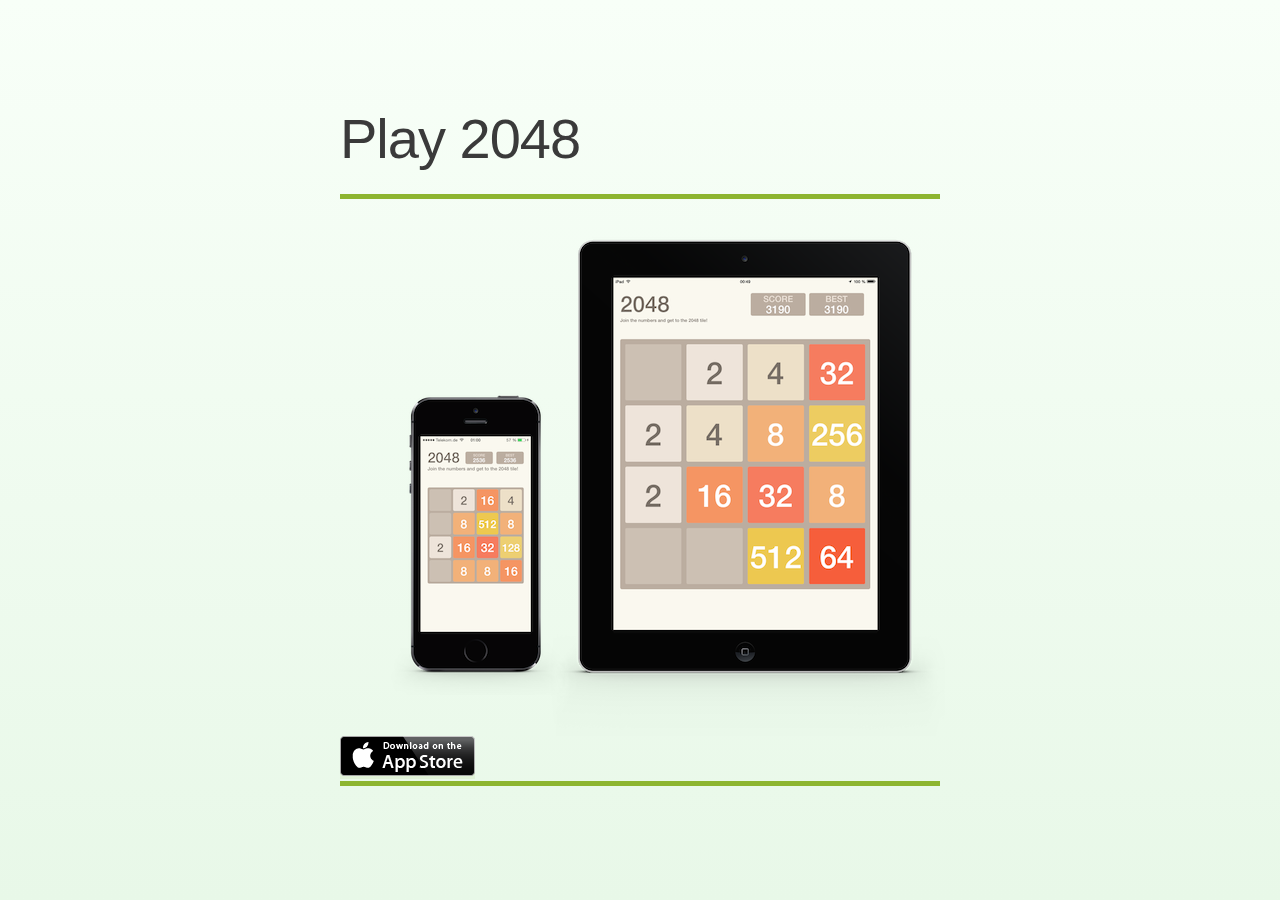
<file: play-2048.html>
<html>
<head>
    <meta http-equiv="Content-Type" content="text/html; charset=ISO-8859-1">
    <title>Play 2048</title>
    <meta name="Description"
          content="Play 2048">
    <meta name="Keywords"
          content="2048,ios,app,game">
    <link href="screen.css" rel="stylesheet">

    <style type="text/css"></style>
    <script type="text/javascript">
        var _gaq = _gaq || [];
        _gaq.push(['_setAccount', 'UA-35187805-1']);
        _gaq.push(['_trackPageview']);
    
        (function() {
            var ga = document.createElement('script'); ga.type = 'text/javascript'; ga.async = true;
            ga.src = ('https:' == document.location.protocol ? 'https://ssl' : 'http://www') + '.google-analytics.com/ga.js';
            var s = document.getElementsByTagName('script')[0]; s.parentNode.insertBefore(ga, s);
        })();
    </script>
</head>

<body>
<div id="valignTable">
    <div id="valignCell">
        <div id="container">

            <h1><p>Play 2048</p>
            <p></p></h1>
                            
            <img src="static/images/play-devices-1200x945.png" alt="" />
            
            <a href="https://itunes.apple.com/app/play-2048/id841860581?l=en&mt=8">
                <img src="static/images/Download_on_the_App_Store_Badge_US-UK_135x40.png" alt="App Store" />
            </a>

        </div>	
    </div>
</div>

</body>
</html>
</file>
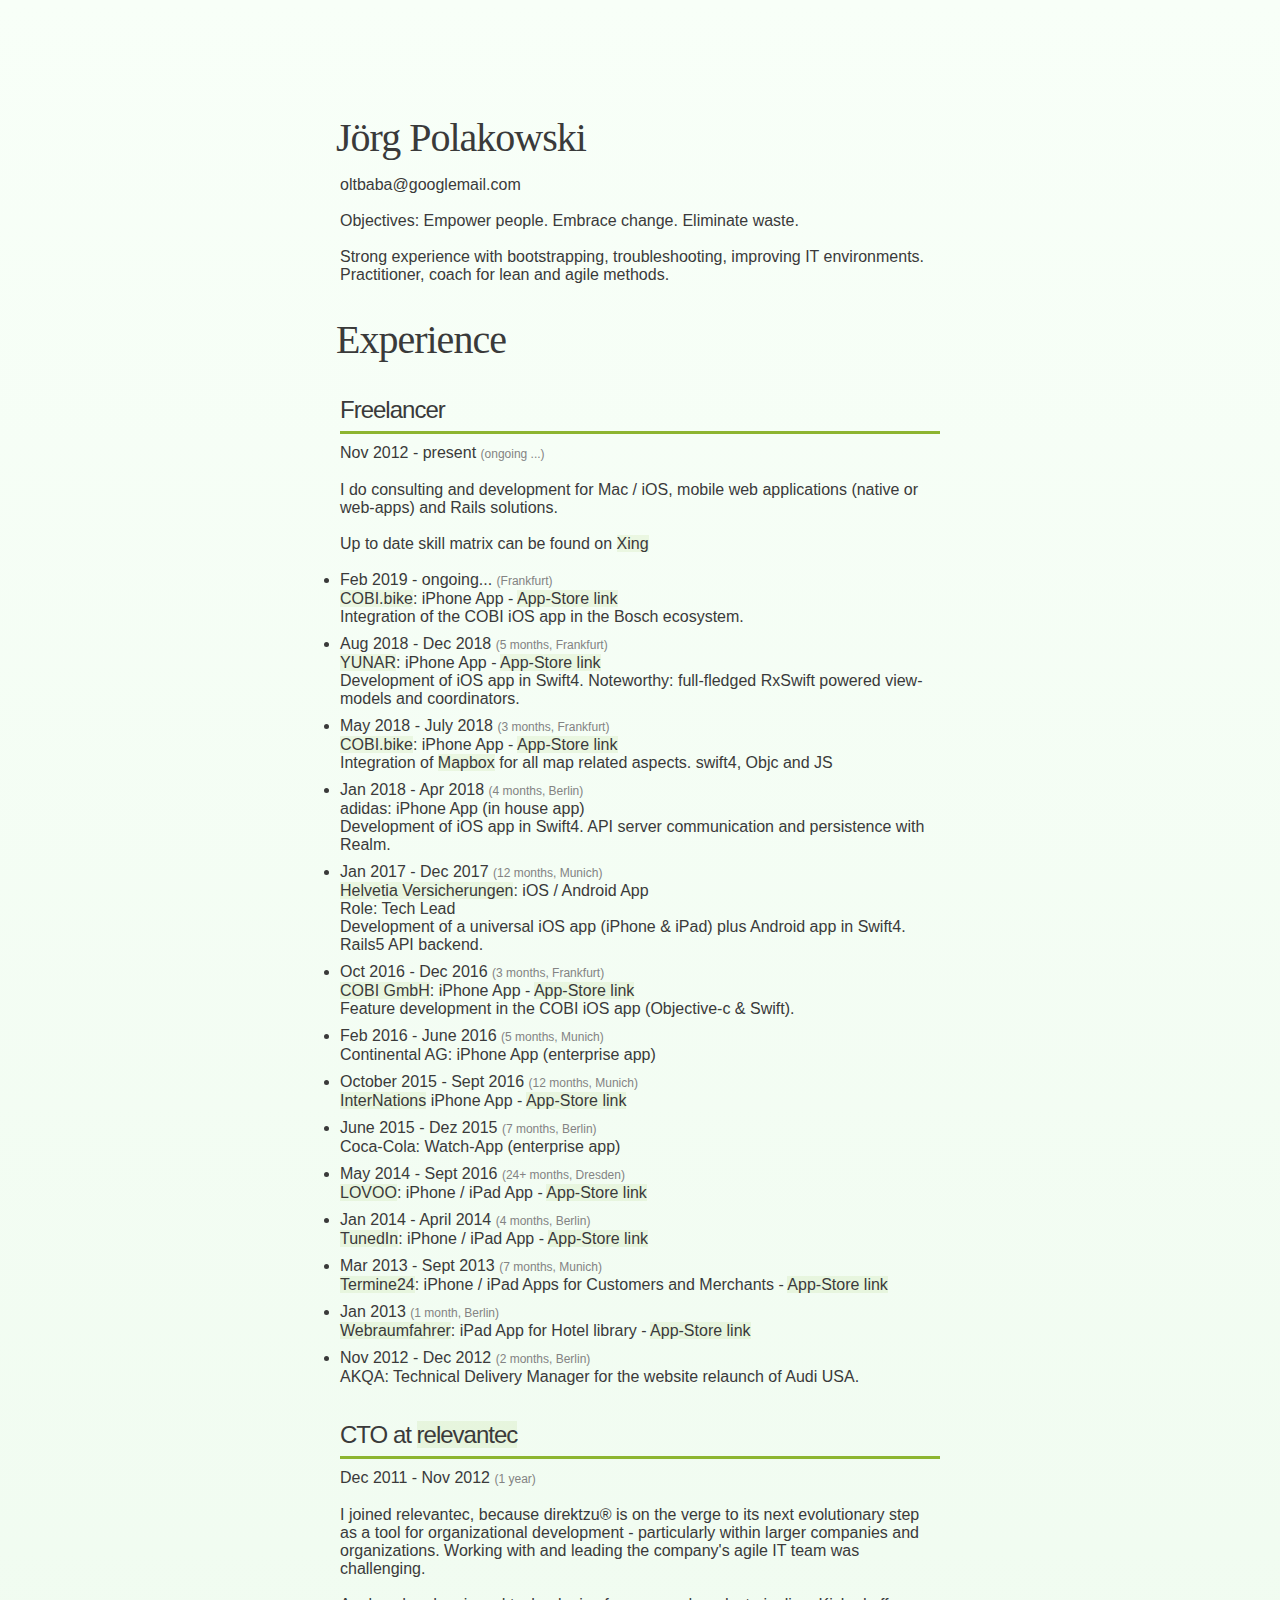
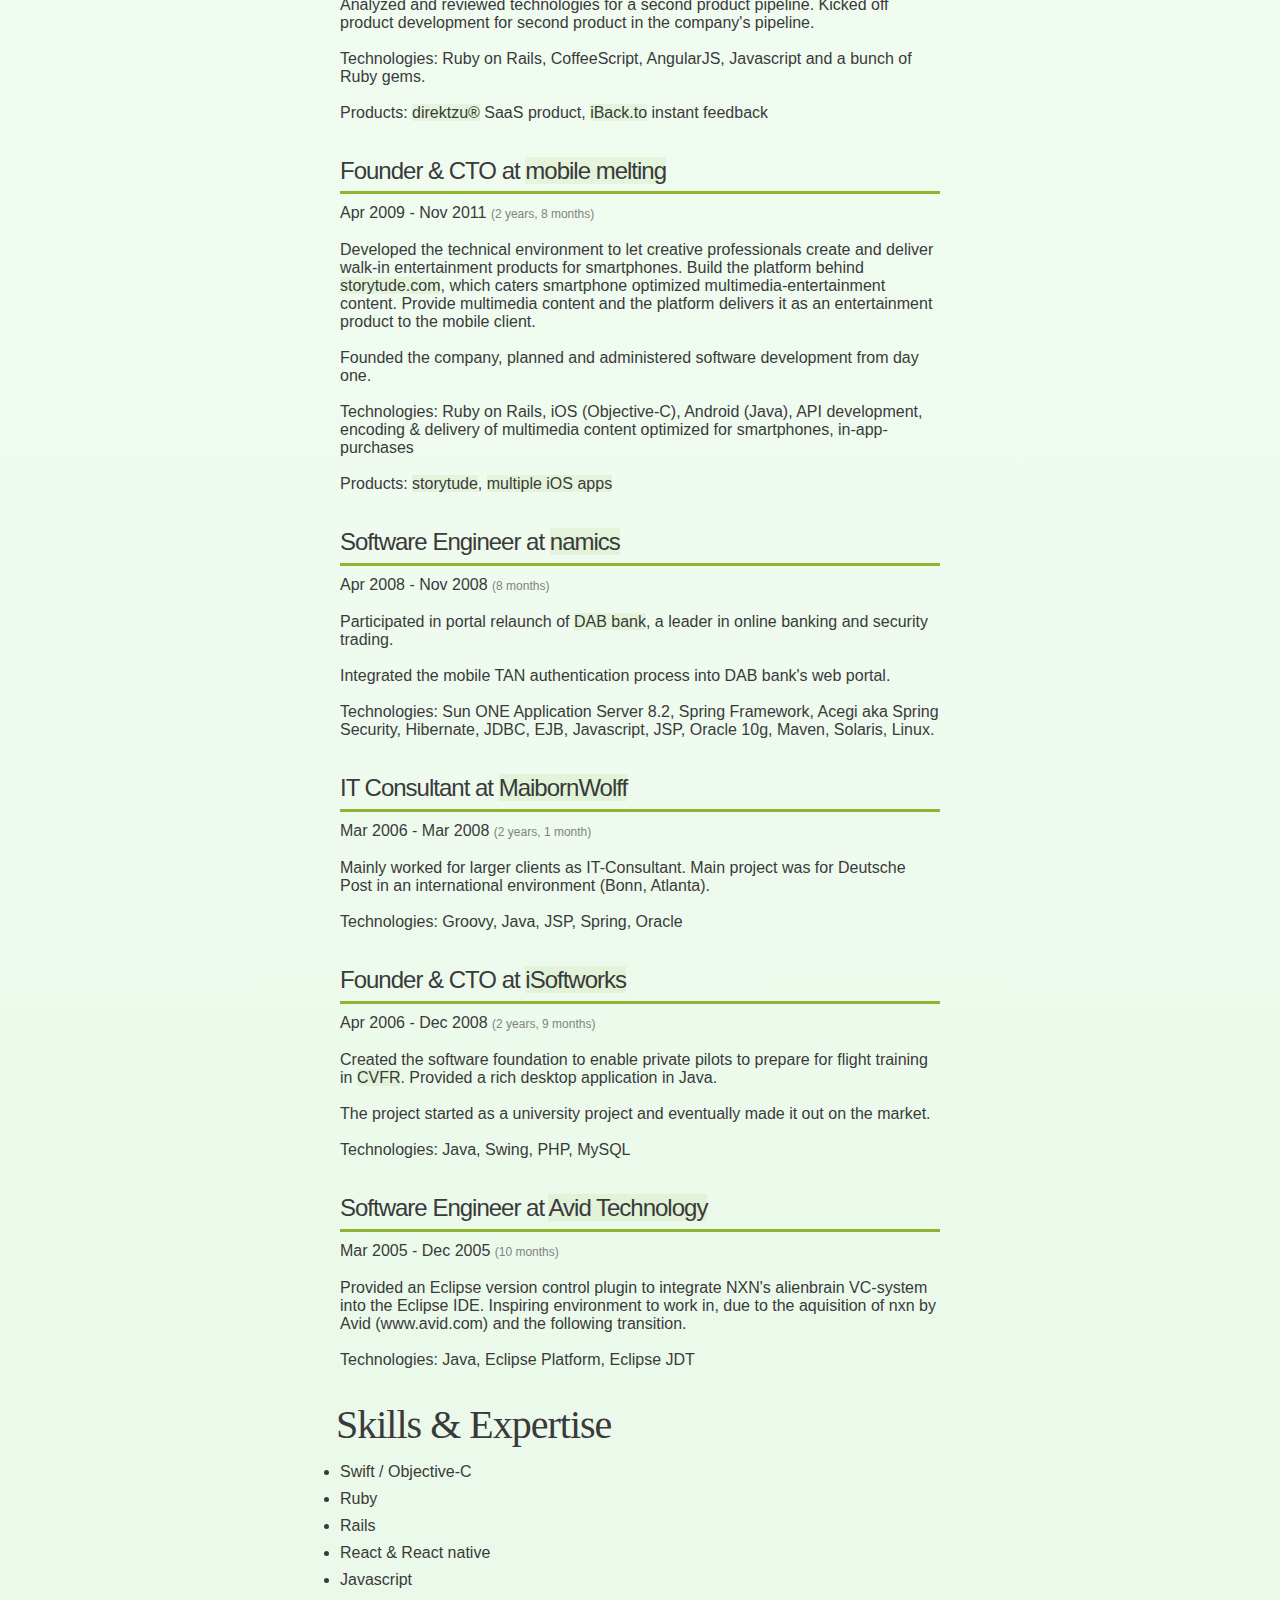
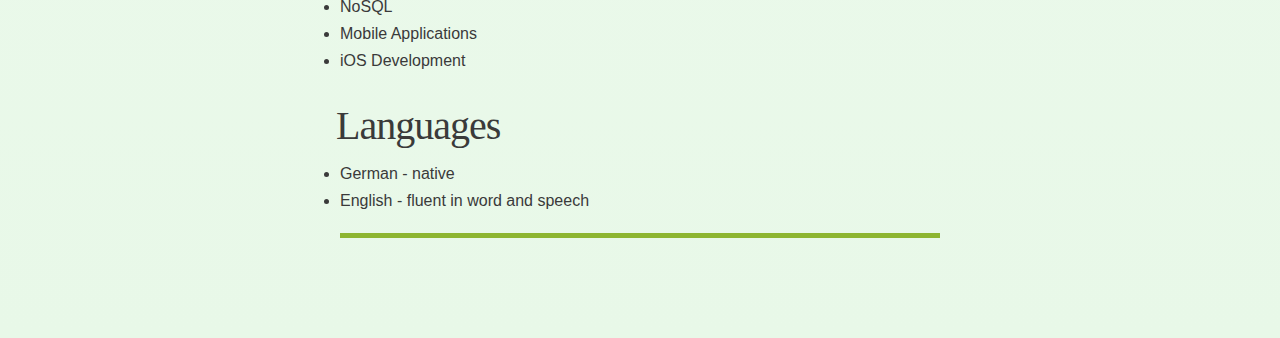
<file: resume.html>
<html>
<head>
    <meta http-equiv="Content-Type" content="text/html; charset=ISO-8859-1">
    <title>J&ouml;rg Polakowski - resume</title>
    <meta name="Description" content="Joerg Polakowski likes to make things: software, music, food, and writing, mostly. You can find some of them here.">
    <meta name="Keywords" content="cocoa,mac,software,programming,music,piano,food,objective-c,objc">
    <link href="screen.css" rel="stylesheet">
    <style type="text/css"></style>
</head>

<body>
<div id="valignTable">
    <div id="valignCell">
        <div id="container">
            <div id="caption">J&ouml;rg Polakowski</div>
            <p>oltbaba@googlemail.com</p>
            <p>Objectives: Empower people. Embrace change. Eliminate waste.</p>
            <p>Strong experience with bootstrapping, troubleshooting, improving IT environments. Practitioner, coach for lean and agile methods.</p>
            
            <div id="caption">Experience</div>
            <h2>
                <p><b>Freelancer</b></p>
            </h2>
            <p>Nov 2012 - present <span class="period">(ongoing ...)</span><p>
            <p>I do consulting and development for Mac / iOS, mobile web applications (native or web-apps) and Rails solutions.</p>
            <p>Up to date skill matrix can be found on <a href="https://www.xing.com/profile/Joerg_Polakowski">Xing</a></p>
            
            <ul>
                <li>
                    <p>Feb 2019 - ongoing... <span class="period">(Frankfurt)</span></p>
                    <p><a href="https://cobi.bike/">COBI.bike</a>: iPhone App - <a href="https://itunes.apple.com/de/app/cobi/id1080933863?l=en">App-Store link</a></p>
                    <p>Integration of the COBI iOS app in the Bosch ecosystem.</p>
                </li>
                <li>
                    <p>Aug 2018 - Dec 2018 <span class="period">(5 months, Frankfurt)</span></p>
                    <p><a href="https://www.yunar.de/">YUNAR</a>: iPhone App - <a href="https://itunes.apple.com/de/app/yunar-loyalty-card-app/id1438105898?l=en">App-Store link</a></p>
                    <p>Development of iOS app in Swift4. Noteworthy: full-fledged RxSwift powered view-models and coordinators.</p>
                </li>
                <li>
                    <p>May 2018 - July 2018 <span class="period">(3 months, Frankfurt)</span></p>
                    <p><a href="https://cobi.bike/">COBI.bike</a>: iPhone App - <a href="https://itunes.apple.com/de/app/cobi/id1080933863?l=en">App-Store link</a></p>
                    <p>Integration of <a href="https://www.mapbox.com/">Mapbox</a> for all map related aspects. swift4, Objc and JS</p>
                </li>
                <li>
                    <p>Jan 2018 - Apr 2018 <span class="period">(4 months, Berlin)</span></p>
                    <p>adidas: iPhone App (in house app)</p>
                    <p>Development of iOS app in Swift4. API server communication and persistence with Realm.</p>
                </li>
                <li>
                    <p>Jan 2017 - Dec 2017 <span class="period">(12 months, Munich)</span></p>
                    <p><a href="https://www.smile-direct.ch/">Helvetia Versicherungen</a>: iOS / Android App<p>
                    <p>Role: Tech Lead</p>
                    <p>Development of a universal iOS app (iPhone & iPad) plus Android app in Swift4. Rails5 API backend.</p>
                </li>
                <li>
                    <p>Oct 2016 - Dec 2016 <span class="period">(3 months, Frankfurt)</span></p>
                    <p><a href="https://cobi.bike/">COBI GmbH</a>: iPhone App - <a href="https://itunes.apple.com/de/app/cobi/id1080933863?l=en">App-Store link</a></p>
                    <p>Feature development in the COBI iOS app (Objective-c & Swift).</p>
                </li>
                <li>
                    <p>Feb 2016 - June 2016 <span class="period">(5 months, Munich)</span></p>
                    <p>Continental AG: iPhone App (enterprise app)</p>
                </li>
                <li>
                    <p>October 2015 - Sept 2016 <span class="period">(12 months, Munich)</span></p>
                    <p><a href="https://www.internations.org">InterNations</a> iPhone App - <a href="https://itunes.apple.com/de/app/internations/id1059342646?l=en&mt=8">App-Store link</a></p>                   
                </li>
                <li>
                    <p>June 2015 - Dez 2015 <span class="period">(7 months, Berlin)</span></p>
                    <p>Coca-Cola: Watch-App (enterprise app)</p>
                </li>
                <li>
                    <p>May 2014 - Sept 2016 <span class="period">(24+ months, Dresden)</span></p>
                    <p><a href="https://www.lovoo.com">LOVOO</a>: iPhone / iPad App - <a href="https://itunes.apple.com/de/app/lovoo/id445338486?l=en&mt=8">App-Store link</a></p>
                </li>
                <li>
                    <p>Jan 2014 - April 2014 <span class="period">(4 months, Berlin)</span></p>
                    <p><a href="https://www.deutsche-startups.de/verzeichnisse/startups-a-z/tunedin/">TunedIn</a>: iPhone / iPad App - <a href="https://itunes.apple.com/de/app/tunedin/id839406099?l=en">App-Store link</a></p>
                </li>
                <li>
                    <p>Mar 2013 - Sept 2013 <span class="period">(7 months, Munich)</span></p>
                    <p><a href="https://www.shore.com">Termine24</a>: iPhone / iPad Apps for Customers and Merchants - <a href="https://itunes.apple.com/de/artist/termine24-gmbh/id519688310?l=en">App-Store link</a></p>
                </li>
                <li>
                    <p>Jan 2013 <span class="period">(1 month, Berlin)</span></p>
                    <p><a href="https://www.webraumfahrer.com">Webraumfahrer</a>: iPad App for Hotel library - <a href="https://itunes.apple.com/de/app/bibliothek/id589150073?l=en&mt=8">App-Store link</a></p>
                </li>
                <li>
                    <p>Nov 2012 - Dec 2012 <span class="period">(2 months, Berlin)</span></p>
                    <p>AKQA: Technical Delivery Manager for the website relaunch of Audi USA.</p>
                </li>
            </ul>            
            
            <h2>
                <p><b>CTO</b> at <a href="http://www.direktzu.de">relevantec</a></p>
            </h2>
            <p>Dec 2011 - Nov 2012 <span class="period">(1 year)</span></p>
            <p>I joined relevantec, because direktzu&reg; is on the verge to its next evolutionary step as a tool for organizational development - particularly within larger companies and organizations. Working with and leading the company's agile IT team was challenging.</p>
            <p>Analyzed and reviewed technologies for a second product pipeline. Kicked off product development for second product in the company's pipeline.</p>
            <p>Technologies: Ruby on Rails, CoffeeScript, AngularJS, Javascript and a bunch of Ruby gems.</p>
            <p>Products: <a href="http://direktzu.de">direktzu&reg;</a> SaaS product, <a href="http://iback.to">iBack.to</a> instant feedback</p>
            
            <h2>
                <p><b>Founder & CTO</b> at <a href="http://www.mobile-melting.de">mobile melting</a></p>
            </h2>
            <p>Apr 2009 - Nov 2011 <span class="period">(2 years, 8 months)</span></p>
            <p>Developed the technical environment to let creative professionals create and deliver walk-in entertainment products for smartphones. Build the platform behind <a href="http://storytude.com">storytude.com</a>, which caters smartphone optimized multimedia-entertainment content. Provide multimedia content and the platform delivers it as an entertainment product to the mobile client.</p>
            <p>Founded the company, planned and administered software development from day one.</p>
            <p>Technologies: Ruby on Rails, iOS (Objective-C), Android (Java), API development, encoding & delivery of multimedia content optimized for smartphones, in-app-purchases</p>
            <p>Products: <a href="www.storytude.com">storytude</a>, <a href="http://mobile-melting.de/app-entwicklung-referenzen">multiple iOS apps</a>
            
            <h2>
                <p><b>Software Engineer</b> at <a href="http://namics.com">namics</a></p>
            </h2>
            <p>Apr 2008 - Nov 2008 <span class="period">(8 months)</span></p>
            <p>Participated in portal relaunch of <a href="http://www.dab-bank.de">DAB bank</a>, a leader in online banking and security trading.</p>
            <p>Integrated the mobile TAN authentication process into DAB bank's web portal.</p>
            <p>Technologies: Sun ONE Application Server 8.2, Spring Framework, Acegi aka Spring Security, Hibernate, JDBC, EJB, Javascript, JSP, Oracle 10g, Maven, Solaris, Linux.</p>
            
            <h2>
                <p><b>IT Consultant</b> at <a href="http://mwea.de">MaibornWolff</a></p>
            </h2>
            <p>Mar 2006 - Mar 2008 <span class="period">(2 years, 1 month)</span></p>
            <p>Mainly worked for larger clients as IT-Consultant. Main project was for Deutsche Post in an international environment (Bonn, Atlanta).</p>
            <p>Technologies: Groovy, Java, JSP, Spring, Oracle</p>
            
            <h2>
                <p><b>Founder & CTO</b> at <a href="http://www.isoftworks.de">iSoftworks</a></p>
            </h2>
            <p>Apr 2006 - Dec 2008 <span class="period">(2 years, 9 months)</span></p>
            <p>Created the software foundation to enable private pilots to prepare for flight training in <a href="http://en.wikipedia.org/wiki/Visual_flight_rules">CVFR</a>. Provided a rich desktop application in Java.</p>
            <p>The project started as a university project and eventually made it out on the market.</p>
            <p>Technologies: Java, Swing, PHP, MySQL</p>
            
            <h2>
                <p><b>Software Engineer</b> at <a href="http://www.nxn.de">Avid Technology</a></p>
            </h2>
            <p>Mar 2005 - Dec 2005 <span class="period">(10 months)</span></p>
            <p>Provided an Eclipse version control plugin to integrate NXN's alienbrain VC-system into the Eclipse IDE. Inspiring environment to work in, due to the aquisition of nxn by Avid (www.avid.com) and the following transition.</p>
            <p>Technologies: Java, Eclipse Platform, Eclipse JDT</p>
            
            <div id="caption">Skills & Expertise</div>
            <ul>
                <li>Swift / Objective-C</li>
                <li>Ruby</li>
                <li>Rails</li>
                <li>React & React native</li>
                <li>Javascript</li>
                <li>NoSQL</li>
                <li>Mobile Applications</li>
                <li>iOS Development</li>
            </ul>
            
            <div id="caption">Languages</div>
            <ul>
                <li>German - native</li>
                <li>English - fluent in word and speech</li>
            </ul>
        </div>	
    </div>
</div>
</body>
</html>
</file>
<file: screen.css>
* {
  margin: 0;
  padding: 0;
}

body {
  background-color: #f0faf0;
  background: -webkit-gradient(linear, left top, left bottom, from(#f8fff8), to(#e8f8e8));
  font-family: "Helvetica", Arial, sans-serif;
  color: #3a3a3a;
  line-height: 18px;
}

#valignTable {
  display: table;
  width: 100%;
  height: 100%;
}

#valignCell {
  display: table-cell;
  vertical-align: middle;
}

#container {
  width: 600px;
  margin: 100px auto;
  border-bottom: 5px solid #8DB530;
  padding-bottom: 5px;
}

#showcase {
  width: 600px;
  margin: 100px auto;
}

#showcase > p {
  margin-bottom: 18px;
}

h1 {
  font-family: 'Helvetica Neue', inherit;
  font-weight: 500;
  font-size: 350%;
  letter-spacing: -1px;
  line-height: 0.91em;
  padding-bottom: 30px;
  border-bottom: 5px solid #8DB530;
  margin-bottom: 25px;
}

h1 p { margin: 0; padding: 0; margin-left: -4px;}
h1 p:first-child { padding-left: 4px; }
h1 .dot { font-family: 'Gill Sans', inherit; font-size: 130%; padding-left: 1px; }

h2 {
  font-family: 'Helvetica Neue', inherit;
  font-weight: 300;
  font-size: 150%;
  letter-spacing: -1px;
  line-height: 0.91em;
  padding-top: 20px;
  padding-bottom: 10px;
  padding-left: 4px;
  border-bottom: 3px solid #8DB530;
  margin-bottom: 10px;
}

h2 p { margin: 0; padding: 0; margin-left: -4px;}

#caption {
  font-family: "Dancing Script", "Snell Roundhand", "Cochin", "Georgia";
  font-weight: 500;
  font-size: 250%;
  margin-left: -4px;
  letter-spacing: -1px;
  line-height: 0.91em;
  padding-top: 20px;
  padding-bottom: 20px;
}

#container > p {
  margin-bottom: 18px;
}

.make-things {
  font-family: "Dancing Script", "Snell Roundhand", "Cochin", "Georgia";
  font-size: 135%;
}

.period {
  color: #838383;
  font-size: 75%;
}

h4 {
  font-variant: small-caps;
  letter-spacing: 3px;
  text-transform: uppercase;
  font-family: "Helvetica Neue", inherit;
  font-weight: 500;
  margin-bottom: 18px;
}

ul {
  padding-left: 0;
  list-style-position: outside;
  margin-bottom: 18px;
}

li {
  margin-bottom: 9px;
}

a {
  color: inherit;
  text-decoration: none;
  background-color: rgb(225, 241, 212);
  background-color: rgba(142,182,50,0.1);
}

a:hover {
  background-color: inherit;
  border-bottom: inherit;
  color: #F1A400;
}

.green { color: #8DB530; }
.orange { color: #F1A400; }
</file>
